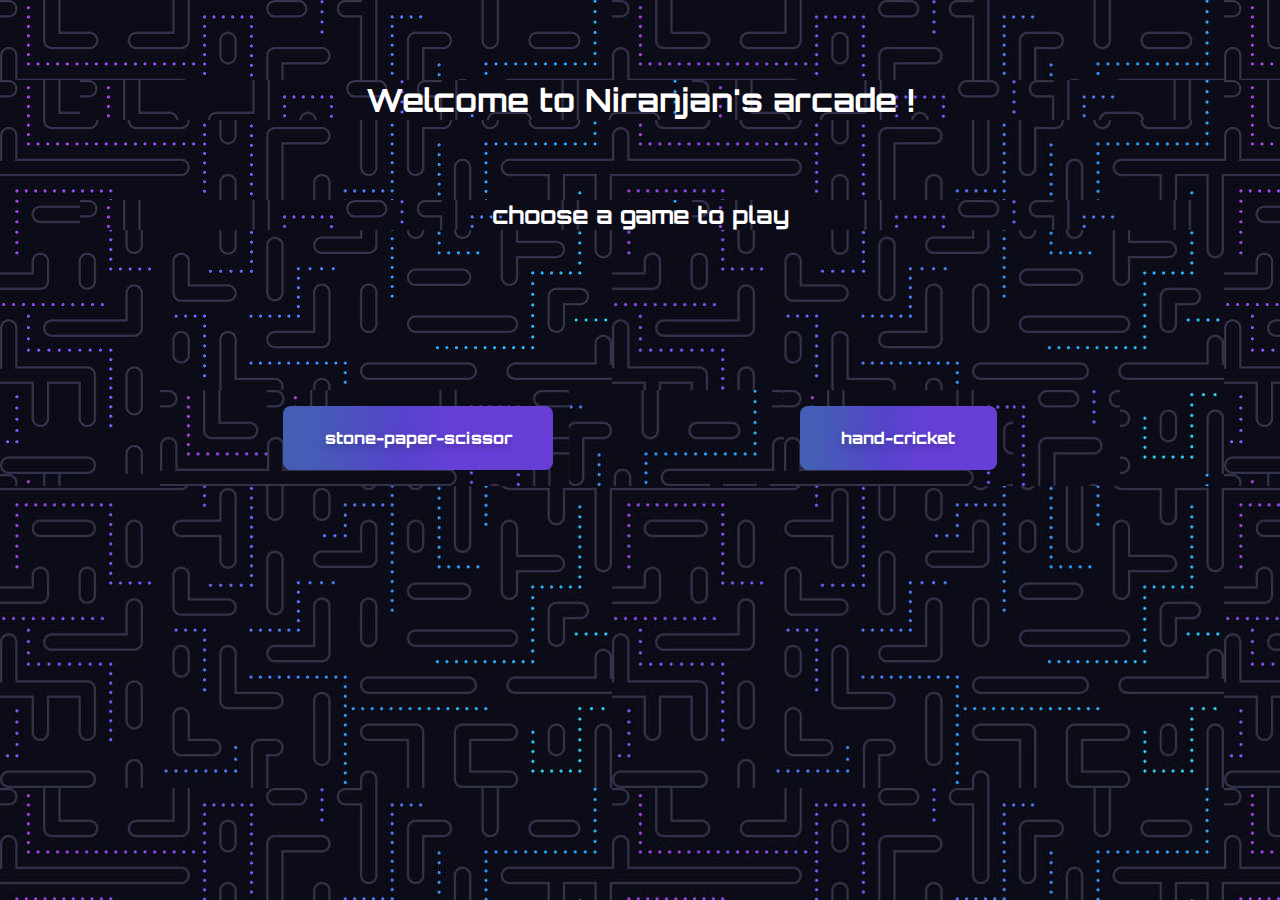
<file: index.html>
<!DOCTYPE html>
<html lang="en">
<head>
    <meta charset="UTF-8">
    <meta http-equiv="X-UA-Compatible" content="IE=edge">
    <meta name="viewport" content="width=device-width, initial-scale=1.0">
    <link rel="preconnect" href="https://fonts.googleapis.com"> 

    <link rel="stylesheet" href="style.css">
    <title>Document</title>
</head>
<body>
    <h1>Welcome to Niranjan's arcade !</h1>
    <h2>choose a game to play</h2>
    <!-- HTML !-->
<div class="container">
    <a href="sps.html"><button class="button-36" role="button">stone-paper-scissor</button></a>
    <a href="handcricket.html"><button class="button-36" role="button">hand-cricket</button></a>

</div>



    
    
</body>
</html>
</file>
<file: style.css>
@import url('https://fonts.googleapis.com/css2?family=Bebas+Neue&family=Nanum+Gothic:wght@400;700;800&family=Orbitron:wght@400;500;600;700;800;900&display=swap');
* {
    margin: 0%;
    border: 0%;
    background: #000;
    background-image: url(arcade-bg.jpeg);
   


}

h1 {
    margin: 5rem;
    color: white;
    display: flex;
    align-items: center;
    justify-content: center;
    font-family: 'Orbitron', sans-serif;
    

}

h2{
    
        margin: 5rem;
        color: white;
        display: flex;
        align-items: center;
        justify-content: center;
        font-family: 'Orbitron', sans-serif;
        
    
    
}
.container {
    margin: 10rem;
    display: flex;
    align-items: center;
    justify-content: space-around;
}

.button-36 {
    background-image: linear-gradient(92.88deg, #455EB5 9.16%, #5643CC 43.89%, #673FD7 64.72%);
    border-radius: 8px;
    border-style: none;
    box-sizing: border-box;
    color: #FFFFFF;
    cursor: pointer;
    flex-shrink: 0;
    margin: 1rem;
    font-family: 'Orbitron', sans-serif;
    font-weight: 800;
    font-size: 1rem;
    height: 4rem;
    padding: 0 1.6rem;
    text-align: center;
    text-shadow: rgba(0, 0, 0, 0.25) 0 3px 8px;
    transition: all .5s;
    user-select: none;
    -webkit-user-select: none;
    touch-action: manipulation;
}

.button-36:hover {
    box-shadow: rgba(80, 63, 205, 0.5) 0 1px 30px;
    transition-duration: .1s;
}

@media (min-width: 768px) {
    .button-36 {
        padding: 0 2.6rem;
        margin:1rem;
        
    }
}
@media (min-width: 600px) {
    .button-36 {
        padding: 0 2.6rem;
        margin:1rem;
       
    }
}
</file>
